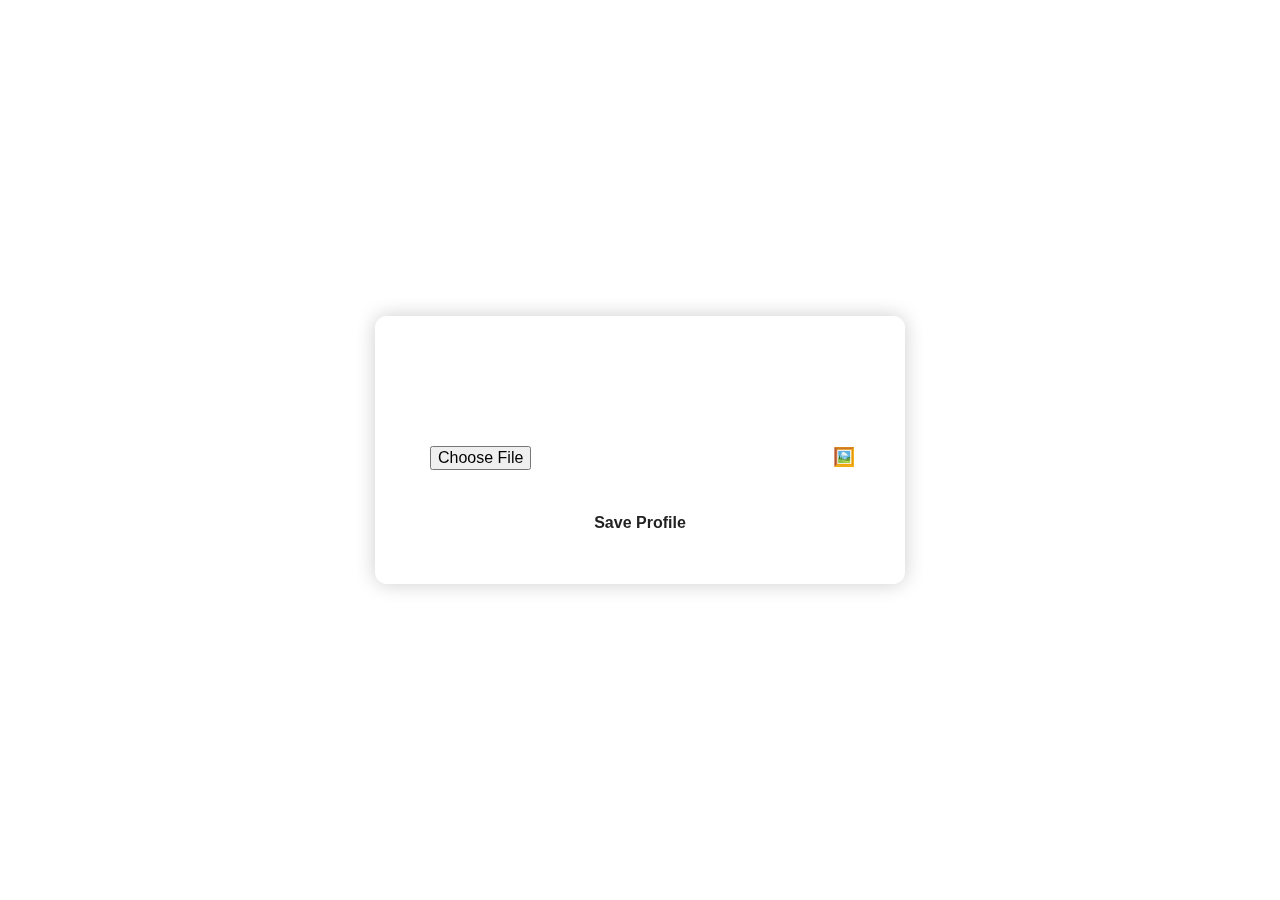
<file: create-profile.html>
<!DOCTYPE html>
<html lang="en">
<head>
  <meta charset="UTF-8" />
  <title>Create Profile</title>
  <link rel="stylesheet" href="auth.css" />
</head>
<body class="auth-page">
  <div class="register-container">
    <h2>Create Your Profile</h2>
    <div class="input-group">
      <span class="icon">🖼️</span>
      <input type="file" id="profilePic" accept="image/*" />
    </div>
    <button onclick="saveProfile()">Save Profile</button>
  </div>

  <script>
    function saveProfile() {
      const file = document.getElementById('profilePic').files[0];
      if (!file) {
        alert("Please upload a profile photo.");
        return;
      }

      const reader = new FileReader();
      reader.onload = function(e) {
        // ✅ Save the image in LocalStorage
        localStorage.setItem("profilePhoto", e.target.result);

        // ✅ Redirect to the main app
        window.location.href = "index.html";
      };
      reader.readAsDataURL(file);
    }
  </script>
</body>
</html>
</file>
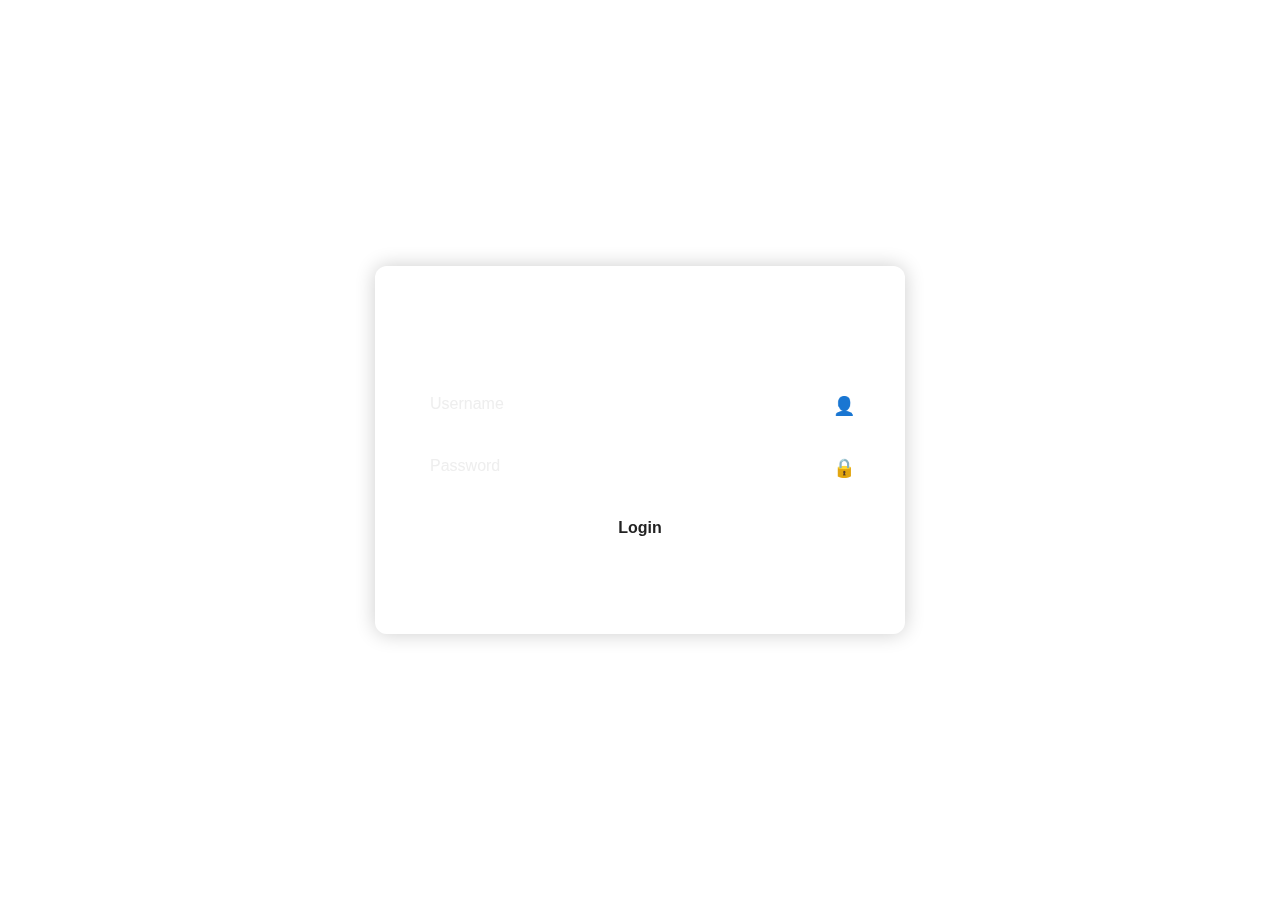
<file: login.html>
<!DOCTYPE html>
<html lang="en">
<head>
  <meta charset="UTF-8" />
  <title>Login</title>
  <link rel="stylesheet" href="auth.css" />
</head>
<body>
  <div class="login-container">
    <h2>Login</h2>
    <div class="input-group">
      <input type="text" id="loginUsername" placeholder="Username" />
      <span class="icon">👤</span>
    </div>
    <div class="input-group">
      <input type="password" id="loginPassword" placeholder="Password" />
      <span class="icon">🔒</span>
    </div>
    <button onclick="login()">Login</button>
    <p>Don’t have an account? <a href="register.html">Register</a></p>
  </div>
  <script src="auth.js"></script>
</body>
</html>
</file>
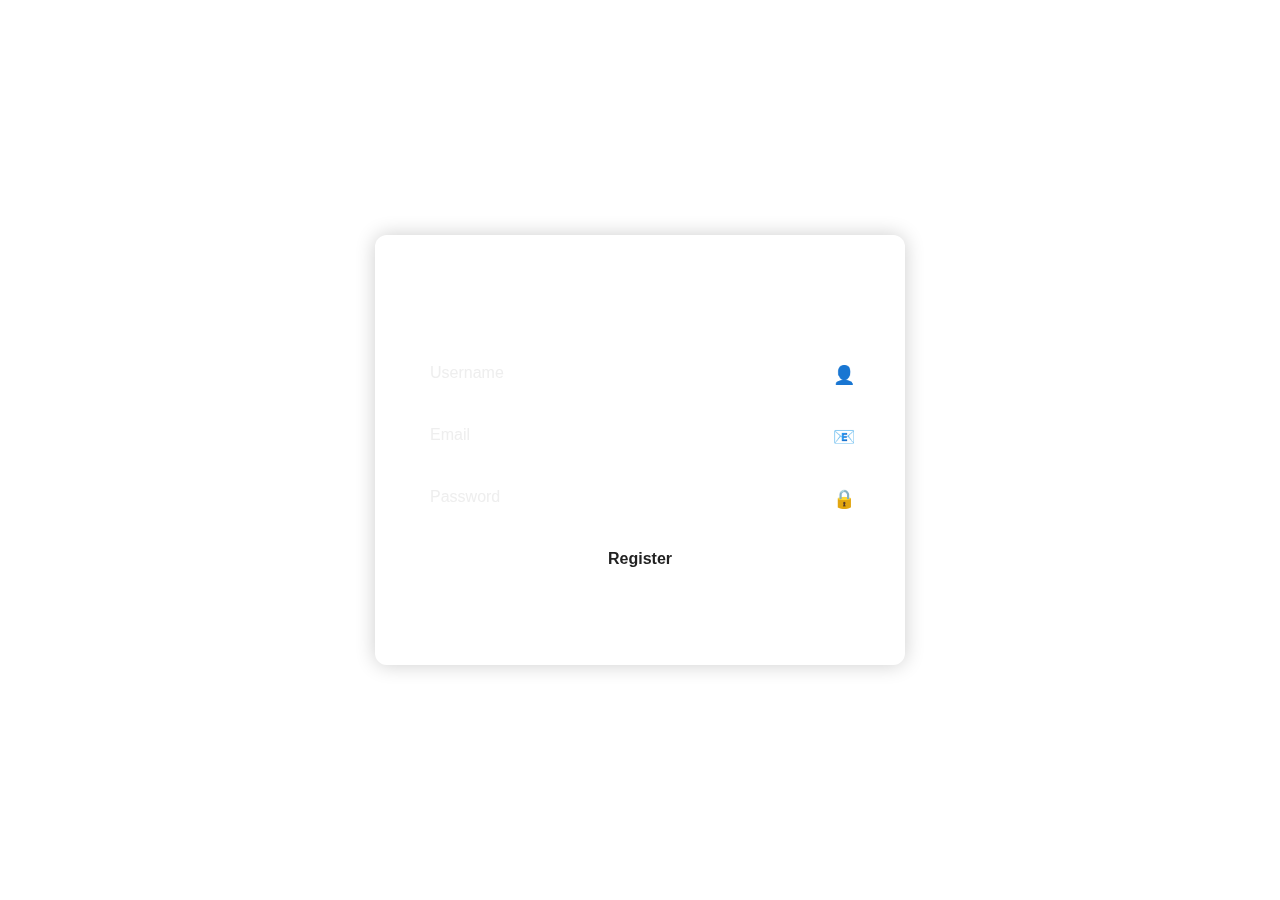
<file: register.html>
<!DOCTYPE html>
<html lang="en">
<head>
  <meta charset="UTF-8" />
  <meta name="viewport" content="width=device-width, initial-scale=1.0"/>
  <title>Register</title>
  <link rel="stylesheet" href="auth.css" />
</head>
<body>
  <div class="register-container">
    <h2>Register</h2>
    <div class="input-group">
      <input type="text" id="regUsername" placeholder="Username" />
      <span class="icon">👤</span>
    </div>
    <div class="input-group">
      <input type="email" id="regEmail" placeholder="Email" />
      <span class="icon">📧</span>
    </div>
    <div class="input-group">
      <input type="password" id="regPassword" placeholder="Password" />
      <span class="icon">🔒</span>
    </div>
    <button onclick="register()">Register</button>
    <p>Already have an account? <a href="login.html">Login</a></p>
  </div>
  <script src="auth.js"></script>
</body>
</html>
</file>
<file: auth.css>
/* === GENERAL RESET === */
body, html {
  margin: 0;
  padding: 0;
  font-family: 'Segoe UI', sans-serif;
  height: 100vh;
  background: url('https://images.unsplash.com/photo-1506744038136-46273834b3fb?auto=format&fit=crop&w=1920&q=80') no-repeat center center fixed;
  background-size: cover;
  display: flex;
  justify-content: center;
  align-items: center;
}

/* === FORM CONTAINER === */
.login-container,
.register-container {
  background: rgba(255, 255, 255, 0.15);
  backdrop-filter: blur(12px);
  padding: 40px;
  border-radius: 12px;
  width: 450px;
  box-shadow: 0 0 20px rgba(0,0,0,0.2);
  text-align: center;
  color: #fff;
}

/* === HEADINGS === */
h2 {
  margin-bottom: 25px;
  font-size: 26px;
  color: #fff;
}

/* === INPUT FIELD STYLING === */
.input-group {
  position: relative;
  margin-bottom: 20px;
}

.input-group input {
  width: 90%;
  padding: 12px 40px 12px 15px;
  border: none;
  border-radius: 25px;
  outline: none;
  background-color: rgba(255,255,255,0.2);
  color: #fff;
  font-size: 16px;
}

.input-group input::placeholder {
  color: #eee;
}

.input-group .icon {
  position: absolute;
  right: 10px;
  top: 12px;
  font-size: 18px;
  color: #fff;
  pointer-events: none;
}

/* === OPTIONS/REMEMBER === */
.options {
  display: flex;
  justify-content: space-between;
  font-size: 14px;
  margin-bottom: 20px;
  color: #fff;
}

.options a {
  color: #fff;
  text-decoration: none;
}

.options a:hover {
  text-decoration: underline;
}

/* === BUTTONS === */
button {
  width: 90%;
  padding: 12px;
  border: none;
  border-radius: 25px;
  background-color: #fff;
  color: #222;
  font-weight: bold;
  font-size: 16px;
  cursor: pointer;
  transition: background 0.3s ease;
}

button:hover {
  background-color: #f0f0f0;
}

/* === LINKS & TEXT === */
p {
  margin-top: 15px;
  font-size: 14px;
  color: #fff;
}

a {
  color: #fff;
  font-weight: bold;
  text-decoration: underline;
}

a:hover {
  text-decoration: none;
}
</file>
